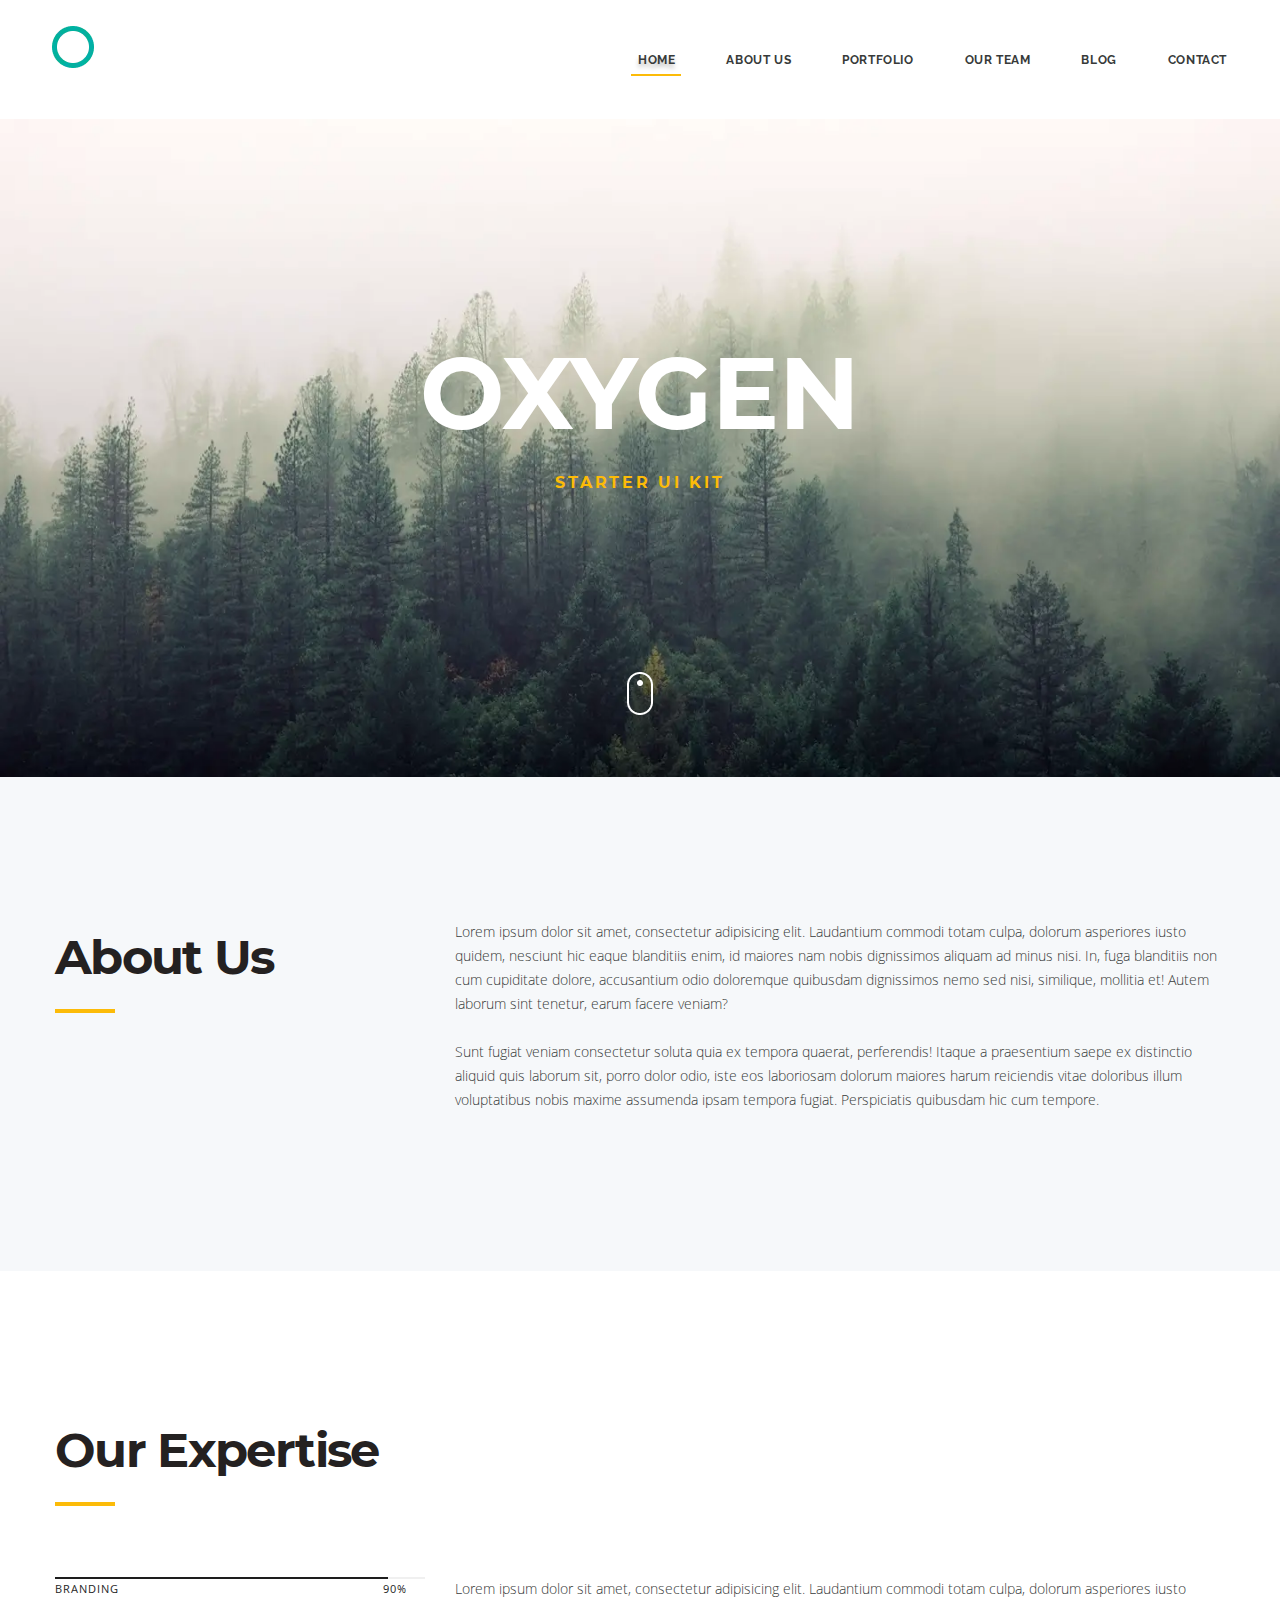
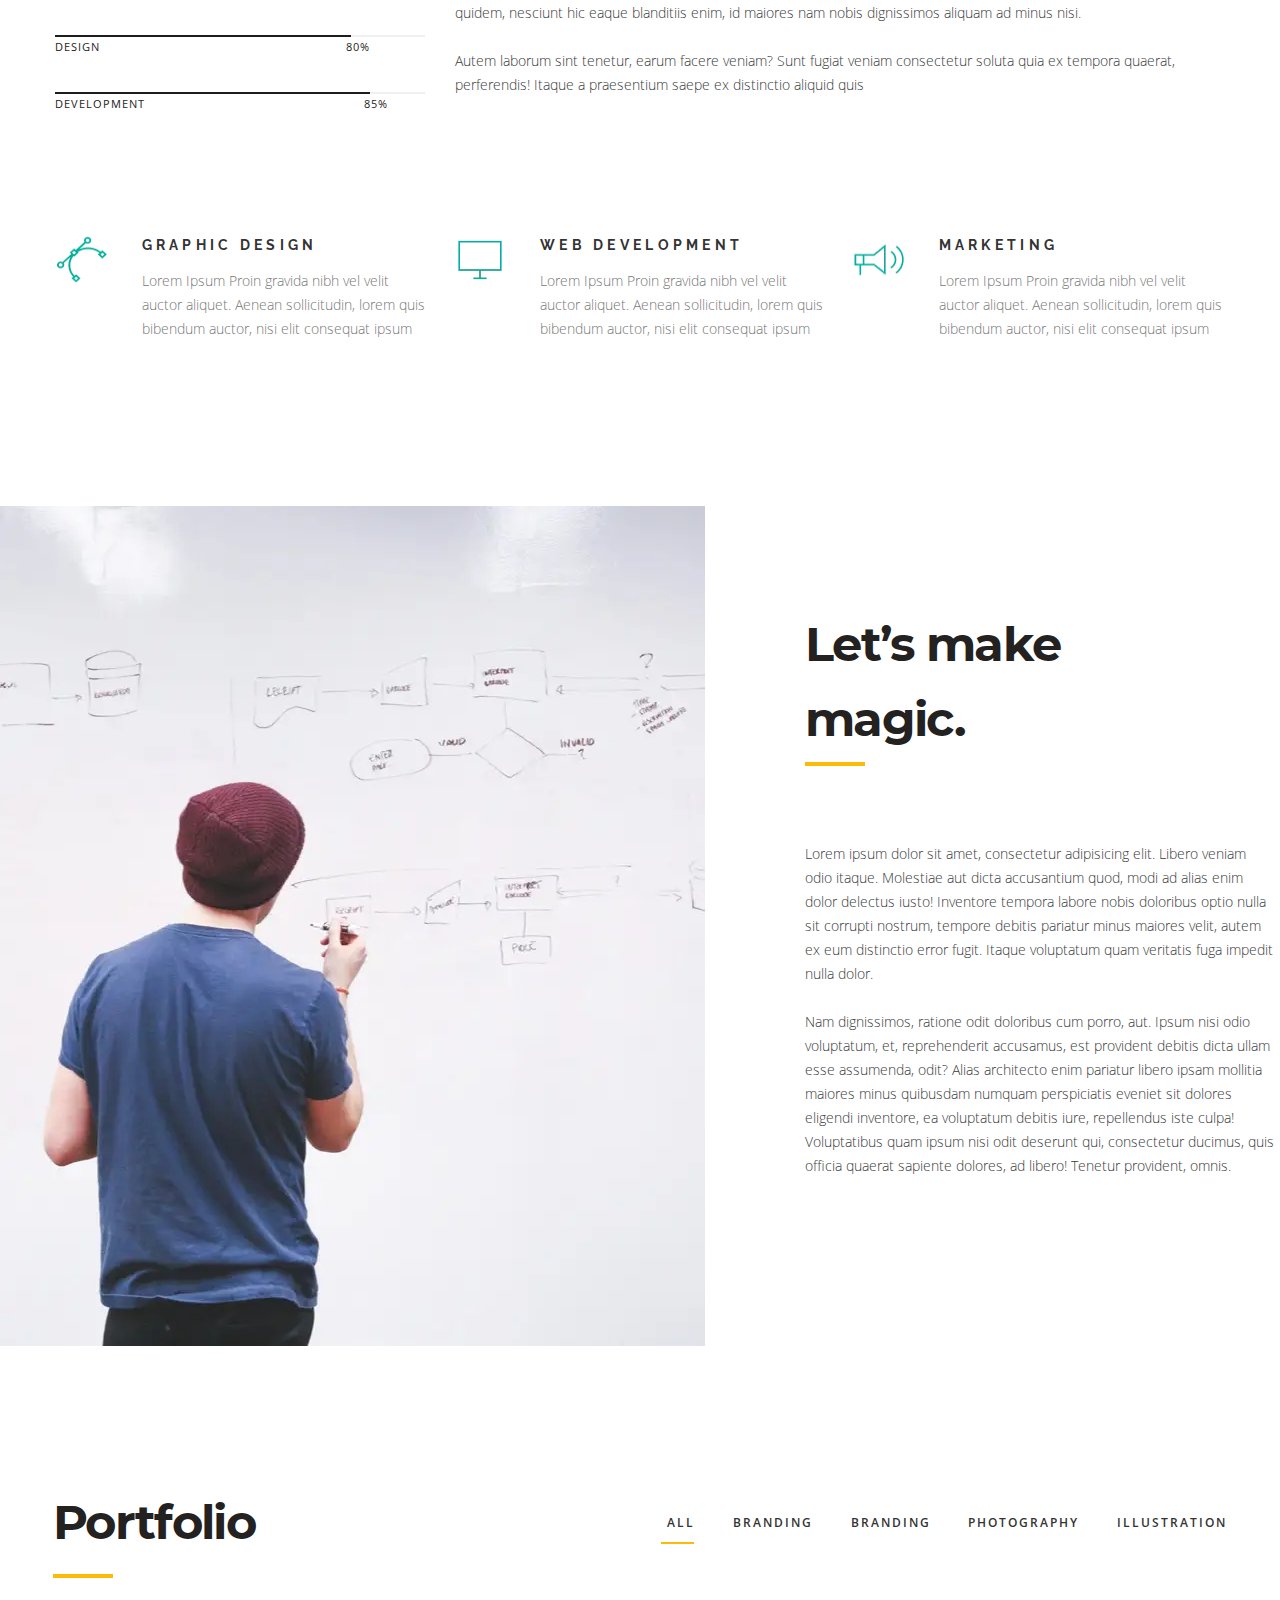
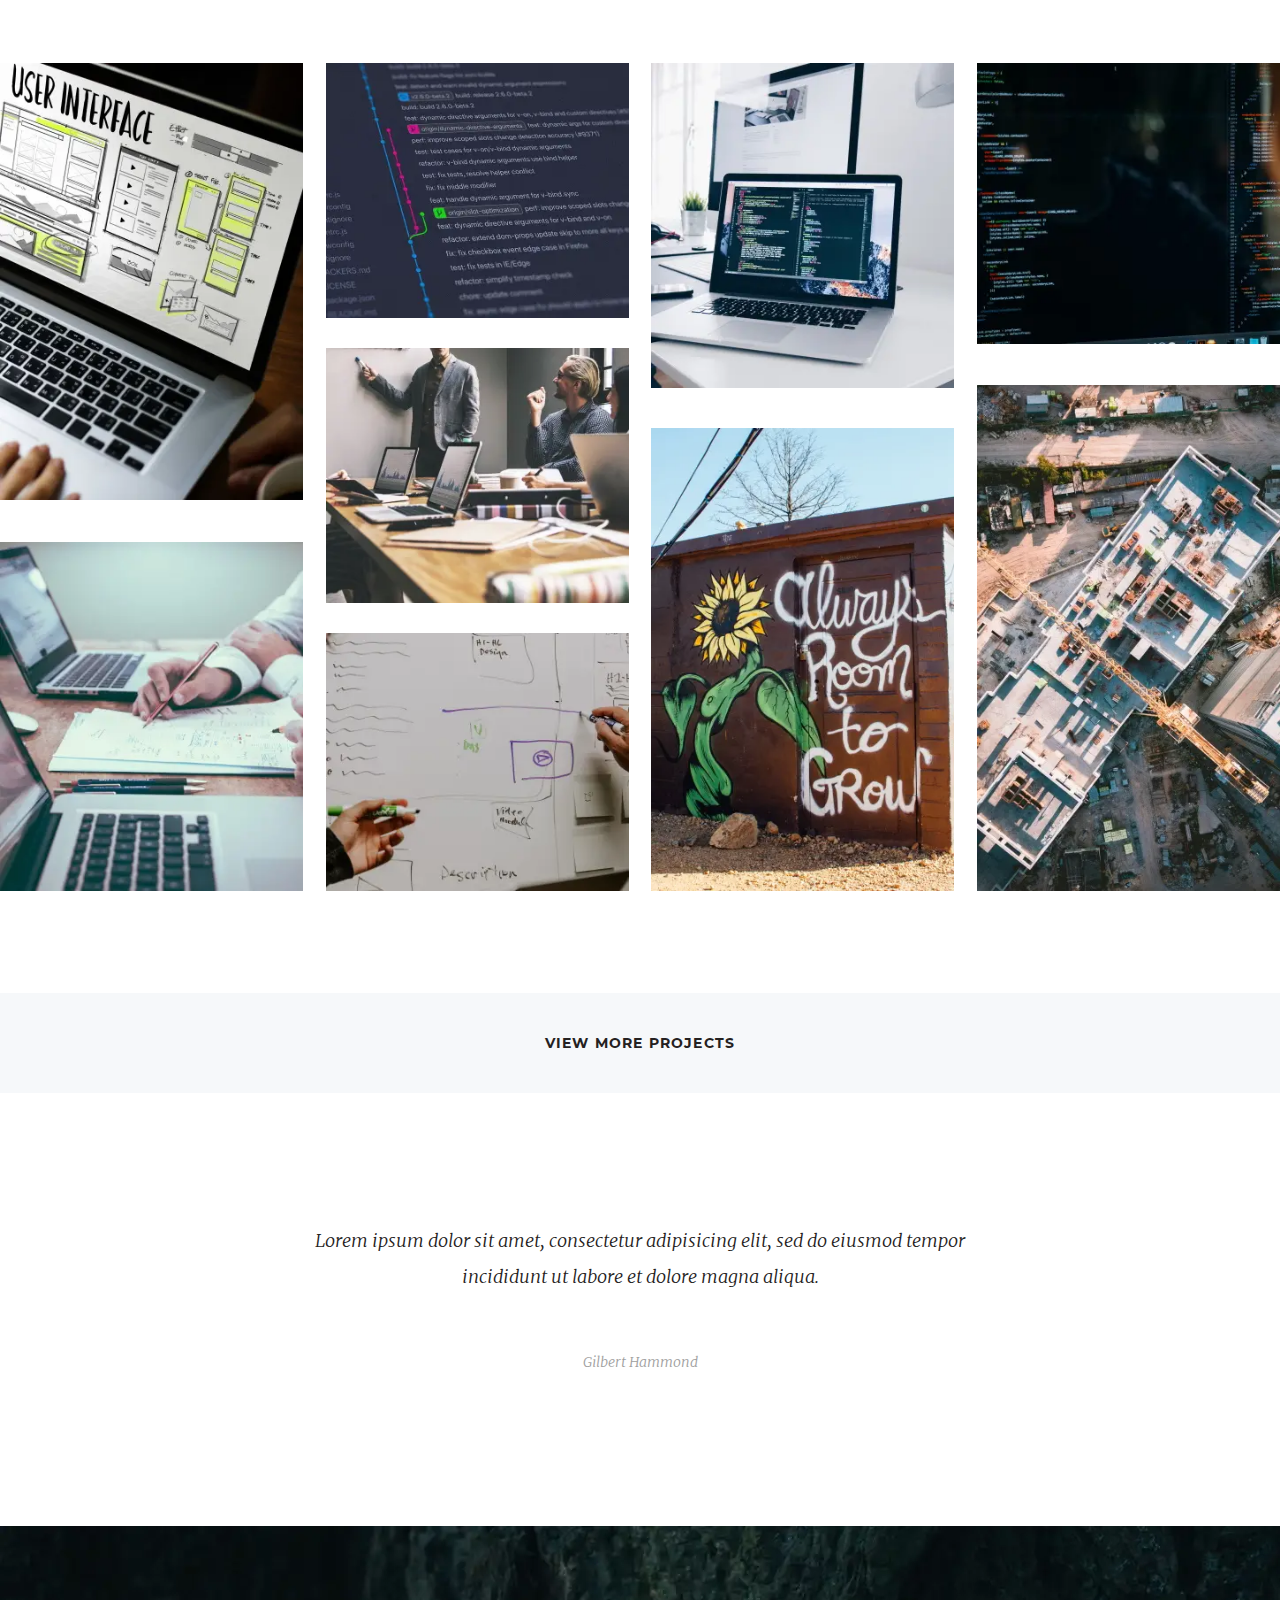
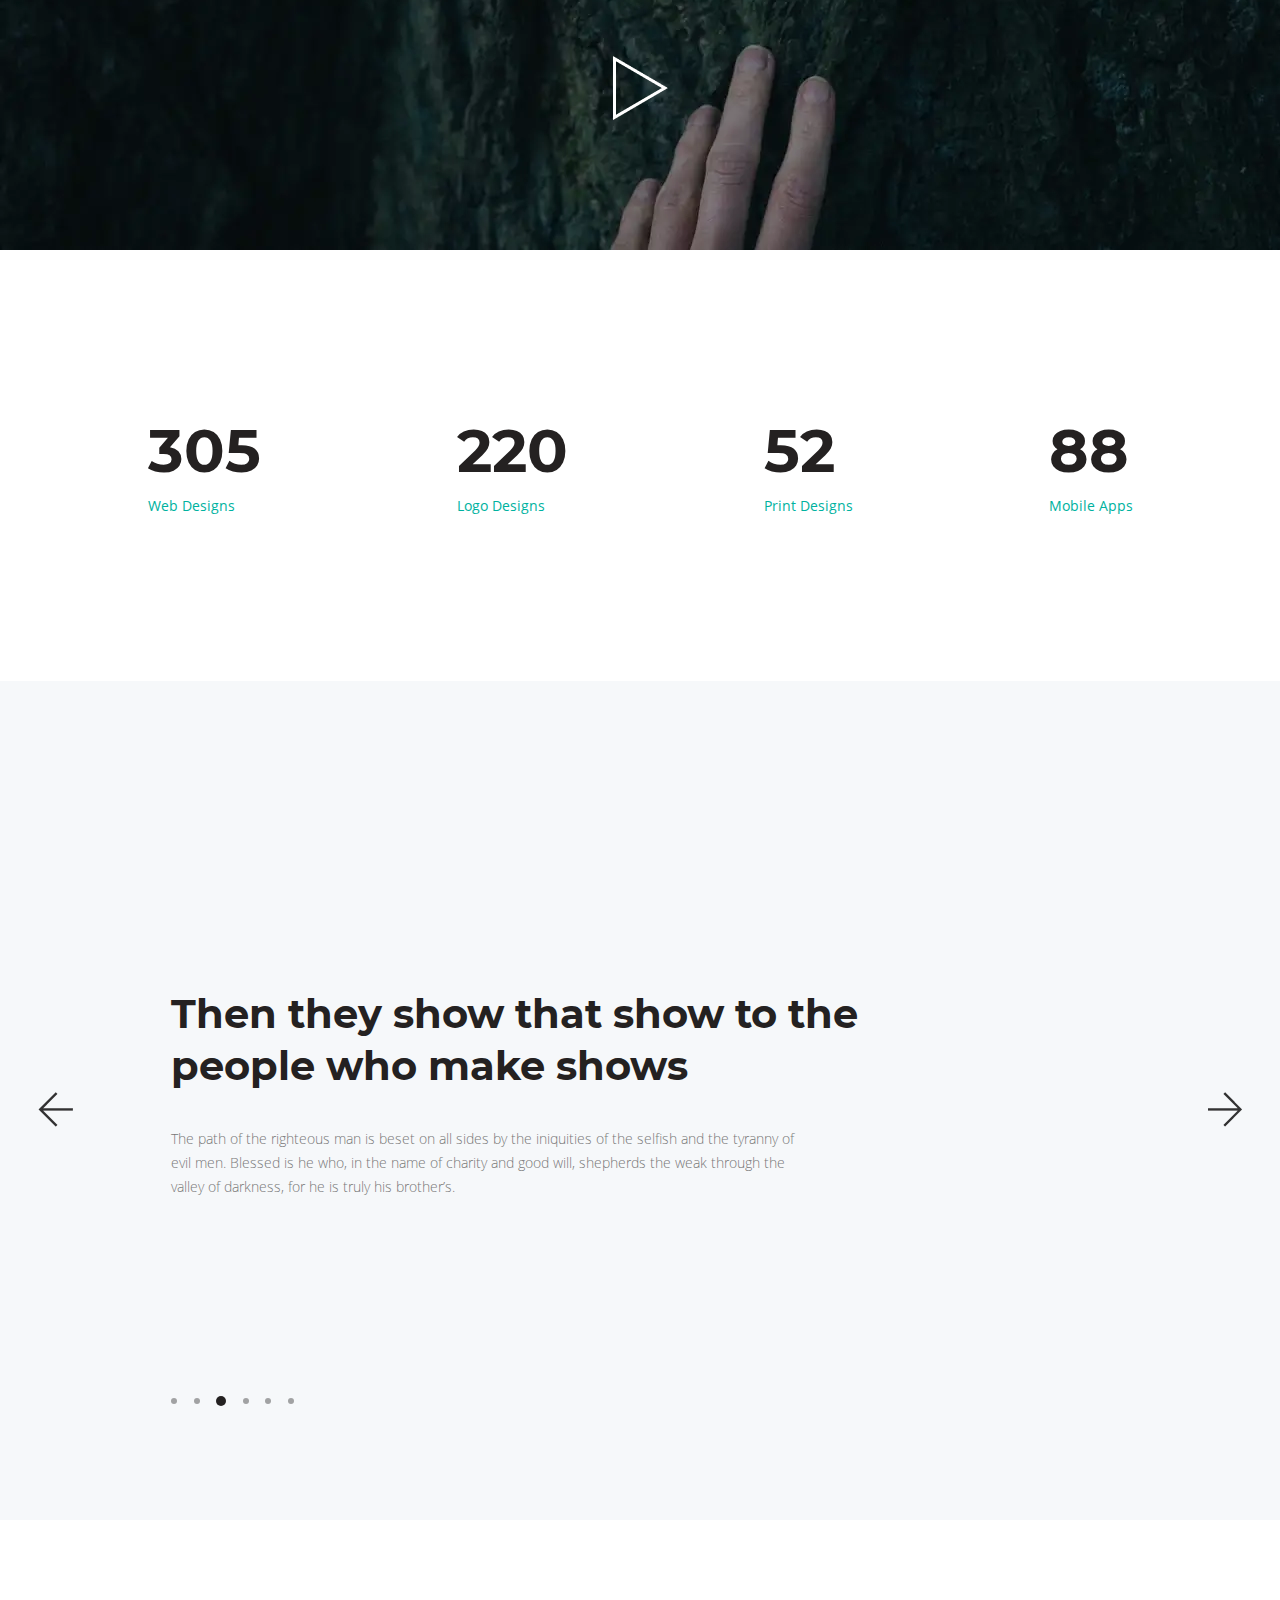
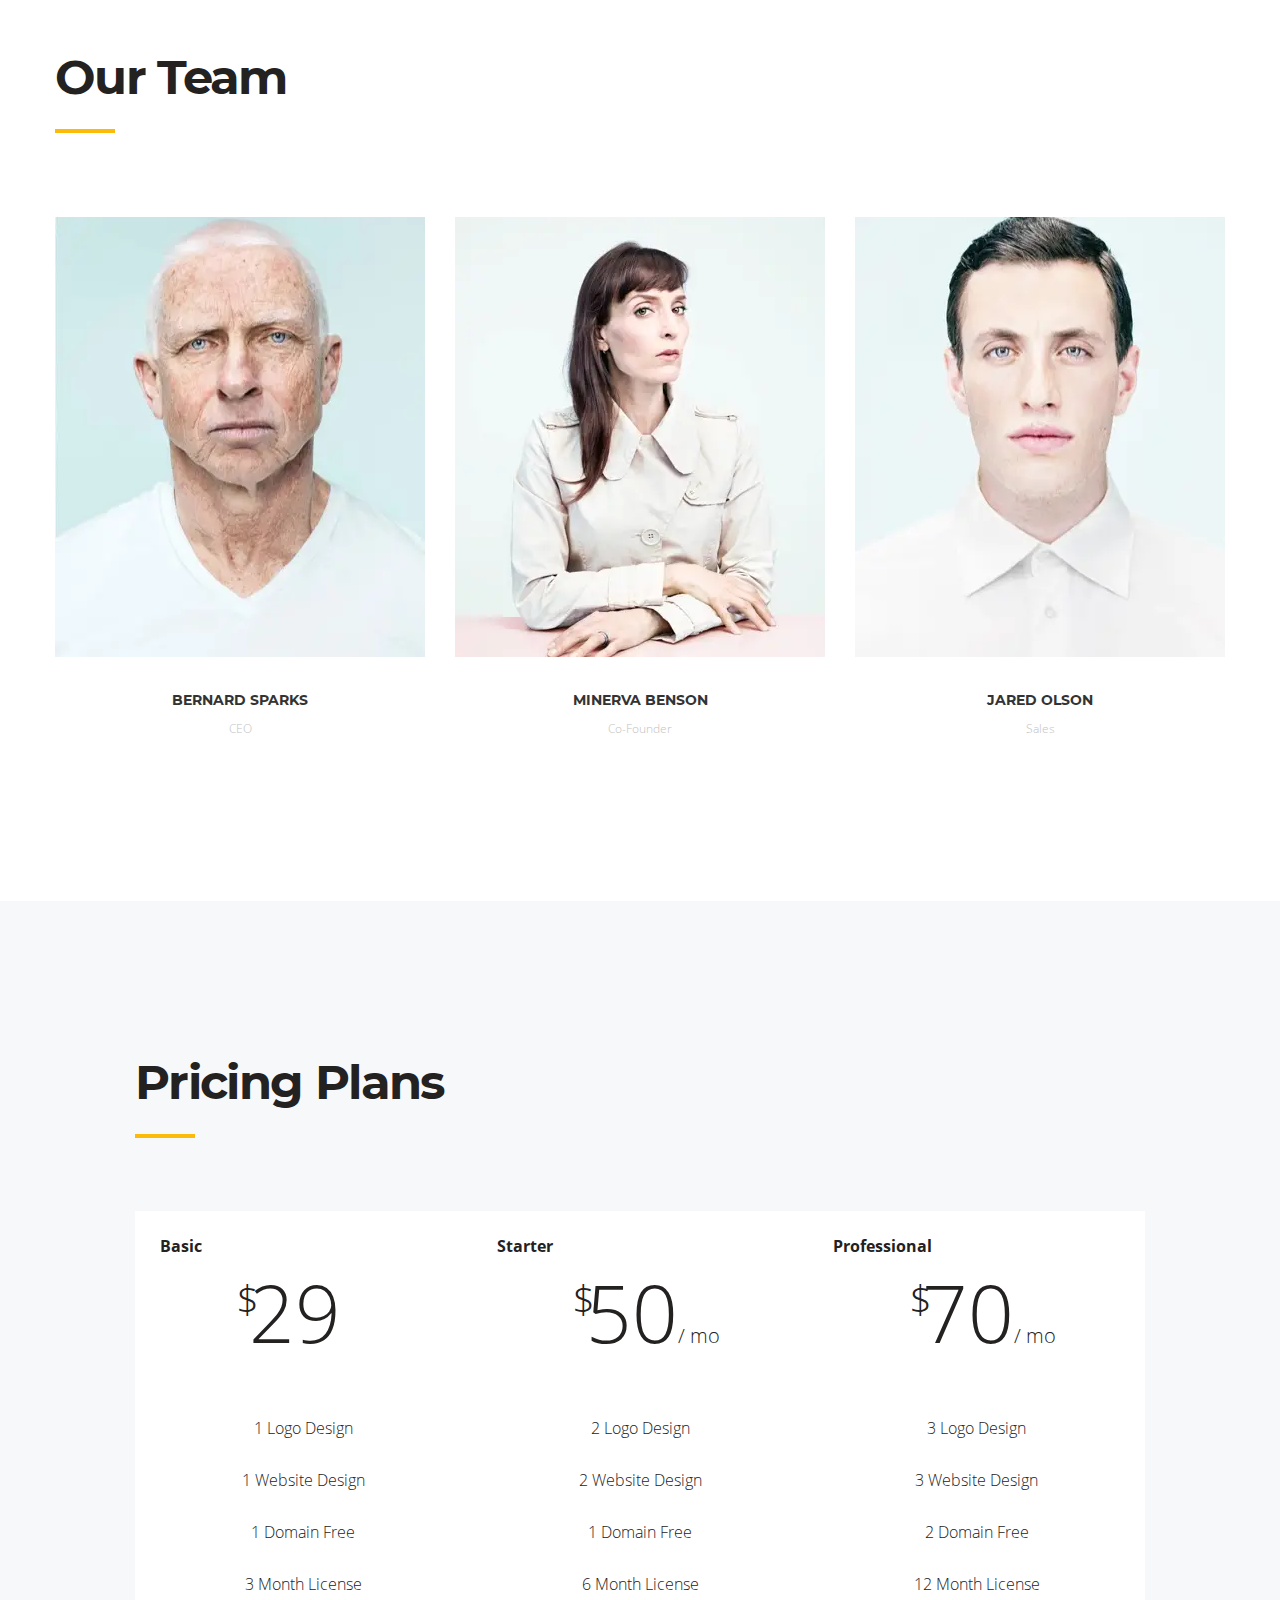
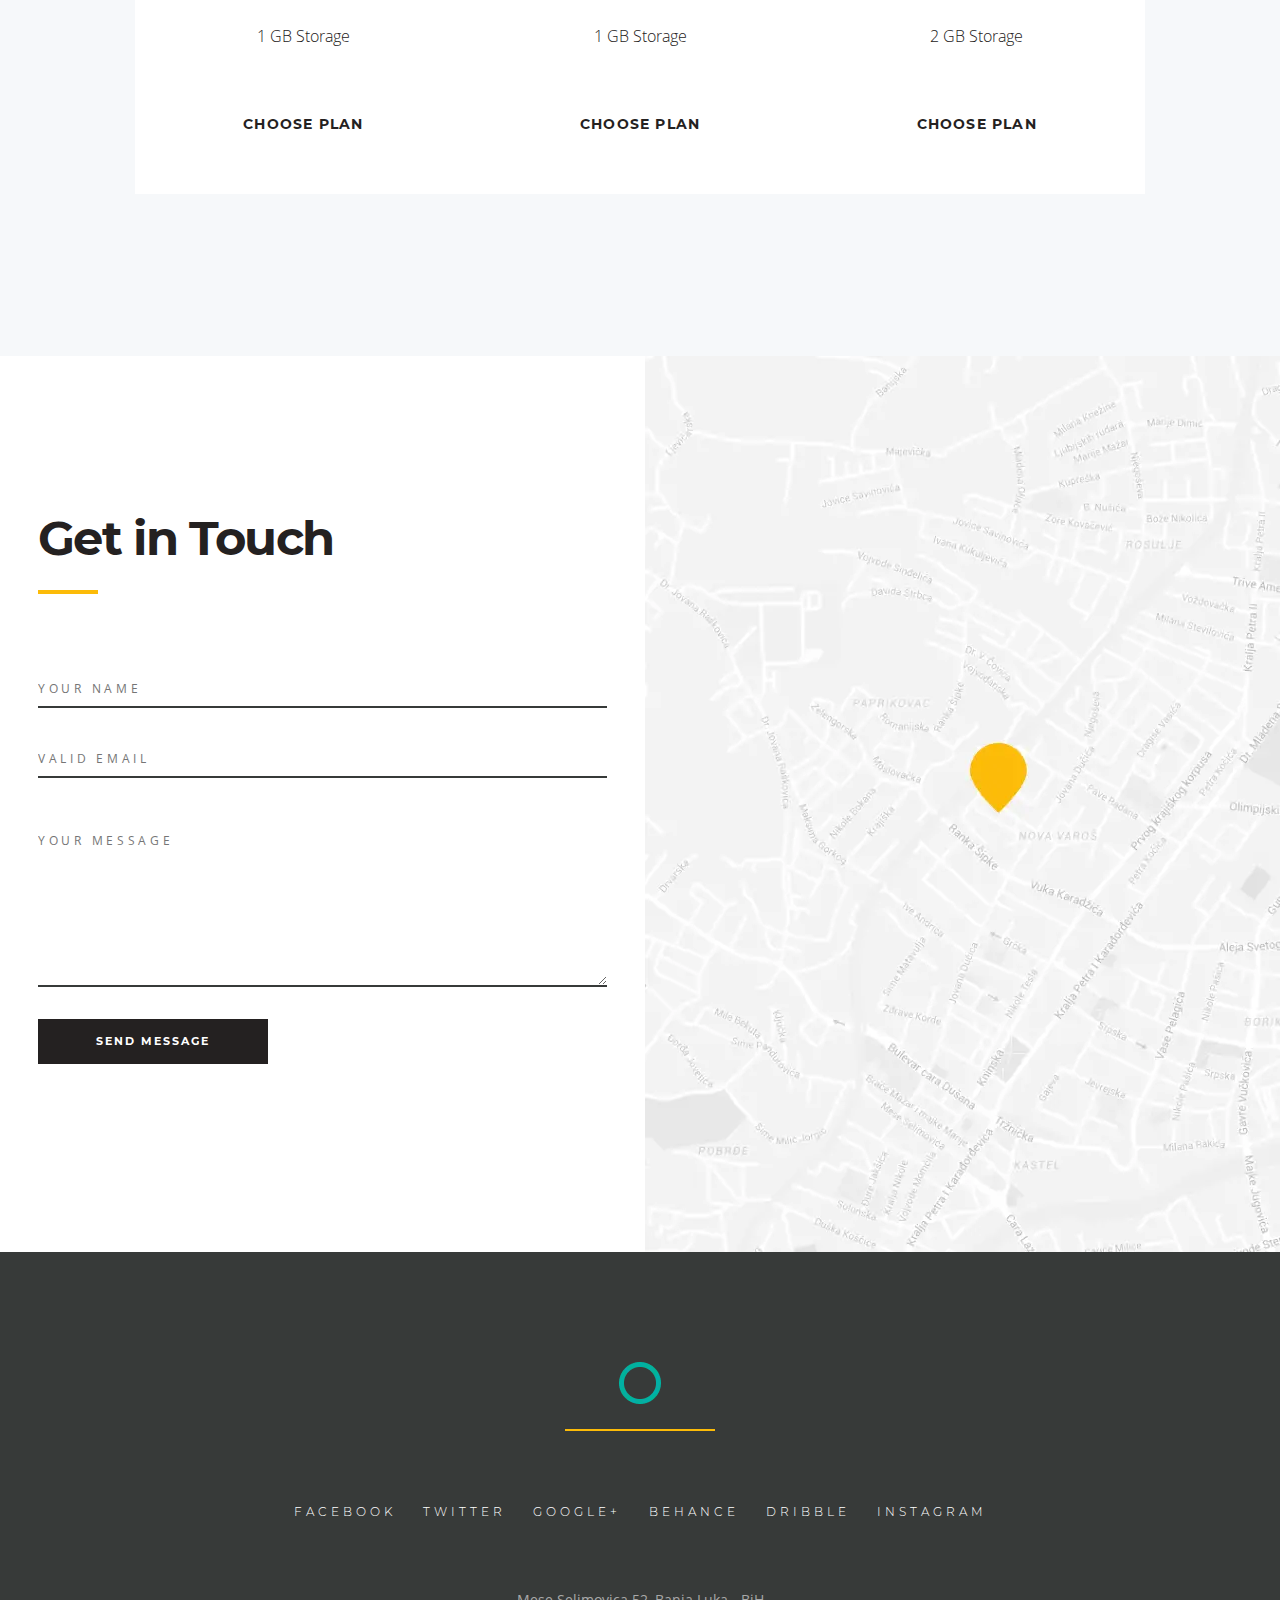
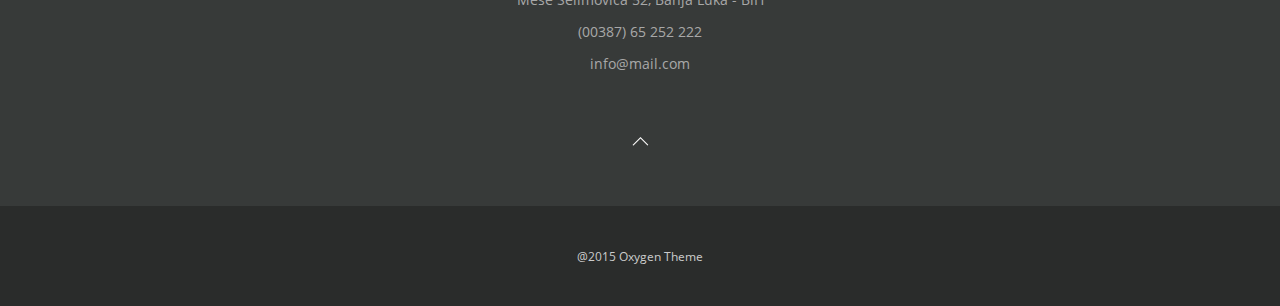
<file: index.html>
<!DOCTYPE html>
<html lang="en">

<head>
	<meta charset="UTF-8">
	<meta name="viewport" content="width=1440">
	<link rel="stylesheet" href="css/style.min.css">
	<title>Oxygen</title>
</head>

<body>
	<!-- Секция Header -->
	<header class="header">
		<!-- Верхний блок секции(ВНЕШНЯЯ ОБЁРТКА) -->
		<div class="header__top">
			<!-- Контейнер ограничивающий ширину -->
			<div class="container">
				<!-- ВНУТРЕННЯЯ ОБЁРТКА (Блок из 2х элементов(Иконка + Меню)) -->
				<div class="header__top-inner">
					<!-- лого -->
					<div class="logo">

						<a class="logo__link" href="#">
							<picture>
								<source srcset="img/Header/Icons/Logo.webp" type="image/webp"><img class="logo__img"
									src="img/Header/Icons/Logo.png" alt="Логотип">
							</picture>
						</a>
					</div>
					<!-- меню -->
					<nav class="menu">
						<!-- список позиций меню -->
						<ul class="menu__list">
							<!-- Позиция меню -->
							<li class="menu__list-item">
								<a class="menu__link menu__link_active" href="#">HOME</a>
							</li>
							<!-- Позиция меню -->
							<li class="menu__list-item">
								<a class="menu__link" href="#">ABOUT US</a>
							</li>
							<!-- Позиция меню -->
							<li class="menu__list-item">
								<a class="menu__link" href="#">PORTFOLIO</a>
							</li>
							<!-- Позиция меню -->
							<li class="menu__list-item">
								<a class="menu__link" href="#">OUR TEAM</a>
							</li>
							<!-- Позиция меню -->
							<li class="menu__list-item">
								<a class="menu__link" href="#">BLOG</a>
							</li>
							<!-- Позиция меню -->
							<li class="menu__list-item">
								<a class="menu__link" href="#">CONTACT</a>
							</li>

						</ul>
					</nav>
				</div>
			</div>
		</div>

		<!-- Нижний блок секции -->
		<div class="header__content">
			<!-- Контейнер ограничивающий ширину -->
			<div class="container">
				<!-- Блок из заголовка, -->
				<div class="header__content-inner">
					<!-- Заголовок -->
					<h1 class="header__content-title">OXYGEN</h1>
					<!-- Описание -->
					<p class="header__content-description">STARTER UI KIT</p>
					<!-- Указатель прокрутки -->
					<div class="header__content-decor"></div>
				</div>
			</div>
		</div>
	</header>
	<!-- Секция About -->
	<section class="about">
		<div class="container">
			<div class="about__inner">
				<!-- title(стандартные стили) about__title(внешние отступы)  -->
				<h2 class="title about__title">
					About Us
				</h2>
				<div class="about__text">
					<p>Lorem ipsum dolor sit amet, consectetur adipisicing elit. Laudantium commodi totam culpa, dolorum
						asperiores iusto quidem, nesciunt hic eaque blanditiis enim, id maiores nam nobis dignissimos
						aliquam ad minus nisi. In, fuga blanditiis non cum cupiditate dolore, accusantium odio
						doloremque quibusdam dignissimos nemo sed nisi, similique, mollitia et! Autem laborum sint
						tenetur, earum facere veniam? </p>
					<br>
					<p>Sunt fugiat veniam consectetur soluta quia ex tempora quaerat, perferendis! Itaque a praesentium
						saepe ex distinctio aliquid quis laborum sit, porro dolor odio, iste eos laboriosam dolorum
						maiores harum reiciendis vitae doloribus illum voluptatibus nobis maxime assumenda ipsam tempora
						fugiat. Perspiciatis quibusdam hic cum tempore.</p>
				</div>
			</div>
		</div>
	</section>
	<!-- Третяя секция "Expertise" -->
	<section class="expertise page__expertise">
		<div class="container">
			<!-- Заголовок -->
			<h2 class="title">
				Our Expertise
			</h2>
			<!-- Контент в середине -->
			<div class="expertise__content">
				<!-- Обёртка для двух блоков -->
				<div class="expertise__content-items">
					<!-- Branding -->

					<div class="expertise__content-item-box">
						<div class="expertise__item-rate">
							<span class="expertise__progress-bar" style="width: 90%"></span>
						</div>

						<div class="expertise__item-value" style="width: 95%">
							<span class="expertise__name-value">BRANDING</span>
							<span class="expertise__name-value">90%</span>
						</div>
					</div>

					<!-- design -->
					<div class="expertise__content-item-box">
						<div class="expertise__item-rate">
							<span class="expertise__progress-bar" style="width: 80%"></span>
						</div>

						<div class="expertise__item-value" style="width: 85%">
							<span class="expertise__name-value">DESIGN</span>
							<span class="expertise__name-value">80%</span>
						</div>
					</div>

					<!-- development -->

					<div class="expertise__content-item-box">
						<div class="expertise__item-rate">
							<span class="expertise__progress-bar" style="width: 85%"></span>
						</div>

						<div class="expertise__item-value" style="width: 90%">
							<span class="expertise__name-value">DEVELOPMENT</span>
							<span class="expertise__name-value">85%</span>
						</div>
					</div>
				</div>

				<div class="expertise__content-text">
					<p>Lorem ipsum dolor sit amet, consectetur adipisicing elit. Laudantium commodi totam culpa, dolorum
						asperiores iusto quidem, nesciunt hic eaque blanditiis enim, id maiores nam nobis dignissimos
						aliquam ad minus nisi.</p>
					<br>
					<p>Autem laborum sint tenetur, earum facere veniam? Sunt fugiat veniam consectetur soluta quia ex
						tempora quaerat, perferendis! Itaque a praesentium saepe ex distinctio aliquid quis</p>
				</div>
			</div>
			<!-- блок с тремя items -->
			<div class="expertise__items">

				<div class="expertise__item">

					<picture>
						<source srcset="img/Expertise/Icons/vector.webp" type="image/webp"><img
							class="expertise__item-img" src="img/Expertise/Icons/vector.png" alt="Graphic design logo">
					</picture>

					<div class="expertise__item-box">
						<div class="expertise__item-title">GRAPHIC DESIGN</div>
						<div class="expertise__item-text">Lorem Ipsum Proin gravida nibh vel velit auctor aliquet.
							Aenean sollicitudin, lorem quis bibendum auctor, nisi elit consequat ipsum</div>
					</div>
				</div>

				<div class="expertise__item">

					<picture>
						<source srcset="img/Expertise/Icons/monitor.webp" type="image/webp"><img
							class="expertise__item-img" src="img/Expertise/Icons/monitor.png"
							alt="Web Development logo">
					</picture>

					<div class="expertise__item-box">
						<div class="expertise__item-title">WEB DEVELOPMENT</div>
						<div class="expertise__item-text">Lorem Ipsum Proin gravida nibh vel velit auctor aliquet.
							Aenean sollicitudin, lorem quis bibendum auctor, nisi elit consequat ipsum</div>
					</div>
				</div>

				<div class="expertise__item">

					<picture>
						<source srcset="img/Expertise/Icons/speaker_copy.webp" type="image/webp"><img
							class="expertise__item-img" src="img/Expertise/Icons/speaker_copy.png" alt="Marketing Logo">
					</picture>

					<div class="expertise__item-box">
						<div class="expertise__item-title">MARKETING</div>
						<div class="expertise__item-text">Lorem Ipsum Proin gravida nibh vel velit auctor aliquet.
							Aenean sollicitudin, lorem quis bibendum auctor, nisi elit consequat ipsum</div>
					</div>
				</div>

			</div>
		</div>
	</section>
	<!-- Четвёртая секция "Features" -->
	<section class="features page__features">



		<picture>
			<source srcset="img/Features/features.webp" type="image/webp"><img class="features__img"
				src="img/Features/features.png" alt="Man is writing something on the wall">
		</picture>

		<div class="features__inner">

			<h2 class="features__title">
				Let’s make magic.
			</h2>


			<div class="features__text">
				<p>Lorem ipsum dolor sit amet, consectetur adipisicing elit. Libero veniam odio itaque. Molestiae aut
					dicta accusantium quod, modi ad alias enim dolor delectus iusto! Inventore tempora labore nobis
					doloribus optio nulla sit corrupti nostrum, tempore debitis pariatur minus maiores velit, autem ex
					eum distinctio error fugit. Itaque voluptatum quam veritatis fuga impedit nulla dolor.</p>
				<br>
				<p>Nam dignissimos, ratione odit doloribus cum porro, aut. Ipsum nisi odio voluptatum, et, reprehenderit
					accusamus, est provident debitis dicta ullam esse assumenda, odit? Alias architecto enim pariatur
					libero ipsam mollitia maiores minus quibusdam numquam perspiciatis eveniet sit dolores eligendi
					inventore, ea voluptatum debitis iure, repellendus iste culpa! Voluptatibus quam ipsum nisi odit
					deserunt qui, consectetur ducimus, quis officia quaerat sapiente dolores, ad libero! Tenetur
					provident, omnis.</p>
			</div>

		</div>
	</section>
	<!-- Пятая секция "Portfolio" -->
	<section class="portfolio">
		<div class="container">
			<div class="portfolio__head">
				<h2 class="title">
					Portfolio
				</h2>
				<div class="portfolio__links">
					<a class="portfolio__link portfolio__link_active" href="#">ALL</a>
					<a class="portfolio__link" href="#">BRANDING</a>
					<a class="portfolio__link" href="#">BRANDING</a>
					<a class="portfolio__link" href="#">PHOTOGRAPHY</a>
					<a class="portfolio__link" href="#">ILLUSTRATION</a>
				</div>
			</div>

		</div>
		<!-- Flex container -->
		<div class="portfolio__row">
			<!-- flex element -->
			<div class="portfolio__column portfolio__column_first">

				<div class="portfolio__item">
					<div class="portfolio__item-img">
						<picture>
							<source srcset="img/Portfolio/01.webp" type="image/webp"><img src="img/Portfolio/01.jpg"
								alt="" class="portfolio__image">
						</picture>
					</div>
					<div class="portfolio__item-title">OCCA CUPIDATAT</div>
					<div class="portfolio__item-description">DESIGN</div>
				</div>
				<div class="portfolio__item">
					<div class="portfolio__item-img">
						<picture>
							<source srcset="img/Portfolio/02.webp" type="image/webp"><img src="img/Portfolio/02.jpg"
								alt="" class="portfolio__image">
						</picture>
					</div>
					<div class="portfolio__item-title">OCCA CUPIDATAT</div>
					<div class="portfolio__item-description">DESIGN</div>
				</div>

			</div>
			<!-- flex element -->
			<div class="portfolio__column portfolio__column_second">
				<div class="portfolio__item">
					<div class="portfolio__item-img">
						<picture>
							<source srcset="img/Portfolio/03.webp" type="image/webp"><img src="img/Portfolio/03.jpg"
								alt="" class="portfolio__image">
						</picture>
					</div>
					<div class="portfolio__item-title">OCCA CUPIDATAT</div>
					<div class="portfolio__item-description">DESIGN</div>
				</div>
				<div class="portfolio__item">
					<div class="portfolio__item-img">
						<picture>
							<source srcset="img/Portfolio/04.webp" type="image/webp"><img src="img/Portfolio/04.jpg"
								alt="" class="portfolio__image">
						</picture>
					</div>
					<div class="portfolio__item-title">OCCA CUPIDATAT</div>
					<div class="portfolio__item-description">DESIGN</div>
				</div>
				<div class="portfolio__item">
					<div class="portfolio__item-img">
						<picture>
							<source srcset="img/Portfolio/05.webp" type="image/webp"><img src="img/Portfolio/05.jpg"
								alt="" class="portfolio__image">
						</picture>
					</div>
					<div class="portfolio__item-title">OCCA CUPIDATAT</div>
					<div class="portfolio__item-description">DESIGN</div>
				</div>
			</div>

			<!-- flex element -->
			<div class="portfolio__column portfolio__column_third">

				<div class="portfolio__item">
					<div class="portfolio__item-img">
						<picture>
							<source srcset="img/Portfolio/06.webp" type="image/webp"><img src="img/Portfolio/06.jpg"
								alt="" class="portfolio__image">
						</picture>
					</div>
					<div class="portfolio__item-title">OCCA CUPIDATAT</div>
					<div class="portfolio__item-description">DESIGN</div>
				</div>
				<div class="portfolio__item">
					<div class="portfolio__item-img">
						<picture>
							<source srcset="img/Portfolio/07.webp" type="image/webp"><img src="img/Portfolio/07.jpg"
								alt="" class="portfolio__image">
						</picture>
					</div>
					<div class="portfolio__item-title">OCCA CUPIDATAT</div>
					<div class="portfolio__item-description">DESIGN</div>
				</div>

			</div>

			<!-- flex element -->
			<div class="portfolio__column portfolio__column_fourth">

				<div class="portfolio__item">
					<div class="portfolio__item-img">
						<picture>
							<source srcset="img/Portfolio/08.webp" type="image/webp"><img src="img/Portfolio/08.jpg"
								alt="" class="portfolio__image">
						</picture>
					</div>
					<div class="portfolio__item-title">OCCA CUPIDATAT</div>
					<div class="portfolio__item-description">DESIGN</div>
				</div>
				<div class="portfolio__item">
					<div class="portfolio__item-img">
						<picture>
							<source srcset="img/Portfolio/09.webp" type="image/webp"><img src="img/Portfolio/09.jpg"
								alt="" class="portfolio__image">
						</picture>
					</div>
					<div class="portfolio__item-title">OCCA CUPIDATAT</div>
					<div class="portfolio__item-description">DESIGN</div>
				</div>

			</div>
		</div>
		<a class="portfolio__btn-full" href="#">VIEW MORE PROJECTS</a>
	</section>
	<!-- Шестая секция видео -->
	<section class="video">
		<div class="video__text-content">
			<h5 class="video__quote">
				Lorem ipsum dolor sit amet, consectetur adipisicing elit, sed do eiusmod tempor incididunt ut labore et
				dolore magna aliqua.
			</h5>
			<h6 class="video__quote-author">
				Gilbert Hammond
			</h6>
		</div>
		<div class="video__content">
			<a class="video__btn" href="#">

			</a>
		</div>
	</section>
	<!-- Седьмая секция "Statistics" -->
	<section class="statistics">
		<div class="container">
			<div class="statistics__inner">
				<div class="statistics__item">
					<div class="statistics__item-num">305</div>
					<h4 class="statistics__item-text">Web Designs</h4>
				</div>

				<div class="statistics__item">
					<div class="statistics__item-num">220</div>
					<h4 class="statistics__item-text">Logo Designs</h4>
				</div>

				<div class="statistics__item">
					<div class="statistics__item-num">52</div>
					<h4 class="statistics__item-text">Print Designs</h4>
				</div>

				<div class="statistics__item">
					<div class="statistics__item-num">88</div>
					<h4 class="statistics__item-text">Mobile Apps</h4>
				</div>
			</div>
		</div>
	</section>
	<!-- Восьмая секция "Slider" -->
	<section class="slider">
		<div class="slider__item">
			<h2 class="slider__item-title">
				Then they show that show to the people who make shows
			</h2>
			<div class="slider__item-nav">
				<a href="#" class="slider__item-arrow"></a>
				<a href="#" class="slider__item-arrow"></a>
			</div>
			<div class="slider__item-text">
				<p>The path of the righteous man is beset on all sides by the iniquities of the selfish and the tyranny
					of evil men. Blessed is he who, in the name of charity and good will, shepherds the weak through the
					valley of darkness, for he is truly his brother’s.</p>
			</div>
			<div class="slider__triggers">
				<button class="slider__trigger"></button>
				<button class="slider__trigger"></button>
				<button class="slider__trigger slider__trigger_active"></button>
				<button class="slider__trigger"></button>
				<button class="slider__trigger"></button>
				<button class="slider__trigger"></button>
			</div>
		</div>
	</section>
	<!-- Девятая секция "Team" -->
	<section class="team">
		<div class="container">
			<h2 class="title team__title">
				Our Team
			</h2>

			<div class="team__items">

				<div class="team__item">
					<picture>
						<source srcset="img/Team/bernard.webp" type="image/webp"><img class="team__item-img"
							src="img/Team/bernard.png" alt="BERNARD SPARKS">
					</picture>
					<div class="team__item-name">BERNARD SPARKS</div>
					<div class="team__item-position">CEO</div>
				</div>

				<div class="team__item">
					<picture>
						<source srcset="img/Team/minerva.webp" type="image/webp"><img class="team__item-img"
							src="img/Team/minerva.png" alt="MINERVA BENSON">
					</picture>
					<div class="team__item-name">MINERVA BENSON</div>
					<div class="team__item-position">Co-Founder</div>
				</div>

				<div class="team__item">
					<picture>
						<source srcset="img/Team/jared.webp" type="image/webp"><img class="team__item-img"
							src="img/Team/jared.png" alt="JARED OLSON">
					</picture>
					<div class="team__item-name">JARED OLSON</div>
					<div class="team__item-position">Sales</div>
				</div>

			</div>
		</div>
	</section>
	<!-- Десятая секция "Pricing" -->
	<section class="pricing">
		<div class="container">
			<h2 class="title pricing__title">Pricing Plans</h2>

			<div class="pricing__items">

				<div class="pricing__item">
					<h3 class="pricing__item-name">Basic</h3>
					<div class="pricing__item-rate">29<span class="pricing__rate-period pricing__rate-period_basic">/
							mo</span></div>
					<ul class="pricing__list">
						<li class="pricing__list-item">1 Logo Design</li>
						<li class="pricing__list-item">1 Website Design</li>
						<li class="pricing__list-item">1 Domain Free</li>
						<li class="pricing__list-item">3 Month License</li>
						<li class="pricing__list-item">1 GB Storage</li>
					</ul>
					<a class="pricing__btn" href="#">CHOOSE PLAN</a>
				</div>

				<div class="pricing__item">
					<h3 class="pricing__item-name">Starter</h3>
					<div class="pricing__item-rate">50<span class="pricing__rate-period">/ mo</span></div>
					<ul class="pricing__list">
						<li class="pricing__list-item">2 Logo Design</li>
						<li class="pricing__list-item">2 Website Design</li>
						<li class="pricing__list-item">1 Domain Free</li>
						<li class="pricing__list-item">6 Month License</li>
						<li class="pricing__list-item">1 GB Storage</li>
					</ul>
					<a class="pricing__btn" href="#">CHOOSE PLAN</a>
				</div>

				<div class="pricing__item">
					<h3 class="pricing__item-name">Professional</h3>
					<div class="pricing__item-rate">70<span class="pricing__rate-period">/ mo</span></div>
					<ul class="pricing__list">
						<li class="pricing__list-item">3 Logo Design</li>
						<li class="pricing__list-item">3 Website Design</li>
						<li class="pricing__list-item">2 Domain Free</li>
						<li class="pricing__list-item">12 Month License</li>
						<li class="pricing__list-item">2 GB Storage</li>
					</ul>
					<a class="pricing__btn" href="#">CHOOSE PLAN</a>
				</div>
			</div>
		</div>
	</section>
	<!-- Одиннадцатая секция "Contact" -->
	<section class="contact">
		<div class="container">
			<div class="contact__inner">
				<div class="contact__content">
					<h2 class="title contact__title">Get in Touch</h2>
					<form class="contact__form" action="#">
						<input class="contact__form-input" type="text" placeholder="YOUR NAME">
						<input class="contact__form-input" type="text" placeholder="VALID EMAIL">
						<textarea class="contact__form-input contact__form-input_textarea"
							placeholder="YOUR MESSAGE"></textarea>
						<button class="contact__form-btn">SEND MESSAGE</button>
					</form>
				</div>
				<div class="contact__map">
					<picture>
						<source srcset="img/Contact/map.webp" type="image/webp"><img src="img/Contact/map.png"
							alt="Company Address" class="contact__map-img">
					</picture>
				</div>
			</div>
		</div>
	</section>
	<!-- Двенадцатая секция "Footer" -->
	<footer class="footer">
		<div class="footer__content">
			<div class="container">

				<div class="logo logo_line">
					<a class="logo__link" href="#">
						<picture>
							<source srcset="img/Footer/Icons/Shape.webp" type="image/webp"><img class="logo__img"
								src="img/Footer/Icons/Shape.png" alt="LOGO">
						</picture>
					</a>
				</div>

				<div class="footer__social">
					<a class="footer__social-link" href="#">FACEBOOK</a>
					<a class="footer__social-link" href="#">TWITTER</a>
					<a class="footer__social-link" href="#">GOOGLE+</a>
					<a class="footer__social-link" href="#">BEHANCE</a>
					<a class="footer__social-link" href="#">DRIBBLE</a>
					<a class="footer__social-link" href="#">INSTAGRAM</a>
				</div>
				<div class="footer__bottom">
					<div class="footer__address">Mese Selimovica 52, Banja Luka - BiH</div>
					<a class="footer__phone" href="tel:0038765252222">(00387) 65 252 222</a>
					<a class="footer__email" href="mailto:info@mail.com">info@mail.com</a>
					<a class="footer__to-top-btn" href="#"></a>
				</div>
			</div>
		</div>
		<div class="footer__copy">
			<div class="footer__copy-content">
				@2015 Oxygen Theme
			</div>
		</div>
	</footer>
	<script src="js/script.min.js"></script>
</body>

</html>
</file>
<file: css/style.min.css>
@charset "UTF-8";*{padding:0;margin:0;border:0}*,:after,:before{-webkit-box-sizing:border-box;box-sizing:border-box}:active,:focus{outline:0}a:active,a:focus{outline:0}aside,footer,header,nav{display:block}body,html{height:100%;width:100%;font-size:100%;line-height:1;font-size:14px;-ms-text-size-adjust:100%;-moz-text-size-adjust:100%;-webkit-text-size-adjust:100%}button,input,textarea{font-family:inherit}input::-ms-clear{display:none}button{cursor:pointer}button::-moz-focus-inner{padding:0;border:0}a,a:visited{text-decoration:none}a:hover{text-decoration:none}ul li{list-style:none}img{vertical-align:top}h1,h2,h3,h4,h5,h6{font-size:inherit;font-weight:400}@font-face{font-family:Merriweather;font-display:swap;src:url(../fonts/Merriweather-LightItalic.woff) format("woff"),url(../fonts/Merriweather-LightItalic.woff2) format("woff2");font-weight:300;font-style:italic}@font-face{font-family:Montserrat;font-display:swap;src:url(../fonts/Montserrat-Bold.woff) format("woff"),url(../fonts/Montserrat-Bold.woff2) format("woff2");font-weight:700;font-style:normal}@font-face{font-family:Montserrat;font-display:swap;src:url(../fonts/Montserrat-Light.woff) format("woff"),url(../fonts/Montserrat-Light.woff2) format("woff2");font-weight:300;font-style:normal}@font-face{font-family:"Open Sans";font-display:swap;src:url(../fonts/OpenSans-Bold.woff) format("woff"),url(../fonts/OpenSans-Bold.woff2) format("woff2");font-weight:700;font-style:normal}@font-face{font-family:"Open Sans";font-display:swap;src:url(../fonts/OpenSans-Light.woff) format("woff"),url(../fonts/OpenSans-Light.woff2) format("woff2");font-weight:300;font-style:normal}@font-face{font-family:"Open Sans";font-display:swap;src:url(../fonts/OpenSans-SemiBold.woff) format("woff"),url(../fonts/OpenSans-SemiBold.woff2) format("woff2");font-weight:600;font-style:normal}@font-face{font-family:Raleway;font-display:swap;src:url(../fonts/Raleway-Bold.woff) format("woff"),url(../fonts/Raleway-Bold.woff2) format("woff2");font-weight:700;font-style:normal}@font-face{font-family:"Open Sans";font-display:swap;src:url(../fonts/OpenSans-Regular.woff) format("woff"),url(../fonts/OpenSans-Regular.woff2) format("woff2");font-weight:400;font-style:normal}.header{background:#fff}.header__top-inner{display:-webkit-box;display:-ms-flexbox;display:flex;-webkit-box-pack:justify;-ms-flex-pack:justify;justify-content:space-between;-webkit-box-align:center;-ms-flex-align:center;align-items:center;max-width:1335px;margin:0 auto;padding:26px 53px 26px 52px}.no-webp .header__content{background:url(../img/Header/Header-bg.png) 0 0/cover no-repeat}.header__content{padding:213px 0 62px 0}.header__content-inner{display:-webkit-box;display:-ms-flexbox;display:flex;-webkit-box-orient:vertical;-webkit-box-direction:normal;-ms-flex-direction:column;flex-direction:column;-webkit-box-align:center;-ms-flex-align:center;align-items:center}.header__content-title{font-family:Montserrat,sans-serif;font-style:normal;font-weight:700;font-size:100px;line-height:122px;color:#fff;text-align:center;margin:0 0 18.5px 0}.header__content-description{font-family:Montserrat,sans-serif;font-weight:700;font-size:16px;line-height:20px;letter-spacing:2.74286px;color:#fcbb08;text-align:center;margin:0 0 179.5px 0}.no-webp .header__content-decor{background:url(../../img/Header/Icons/mouse.png) 0 0 no-repeat}.header__content-decor{width:26px;height:43px;text-align:center}.menu__list{width:589px;display:-webkit-box;display:-ms-flexbox;display:flex;-webkit-box-pack:justify;-ms-flex-pack:justify;justify-content:space-between}.menu__link{font-family:Raleway,sans-serif;font-weight:700;font-size:12px;line-height:14px;letter-spacing:.6px;color:#373a39}.menu__link_active{font-weight:900;text-shadow:0 4px 4px rgba(0,0,0,.25);position:relative}.menu__link_active:after{content:"";position:absolute;width:50px;height:2px;left:-6.59px;top:21px;border:1px solid #fcbb08}.about{background:#f6f8fa}.about__inner{padding:143px 0 159px 0;width:1170px;margin:0 auto;display:-webkit-box;display:-ms-flexbox;display:flex}.about__title{width:267px;white-space:nowrap;margin:0 133px 0 0}.about__text{font-family:'Open Sans',sans-serif;font-weight:300;font-size:14px;line-height:24px;color:#373a39;display:inline-block;width:770px}.title{font-family:Montserrat,sans-serif;font-weight:700;font-size:48px;line-height:75px;letter-spacing:-1.65px;color:#242121;position:relative}.title:after{content:'';position:absolute;width:60px;height:4px;left:0;top:89px;background:#fcbb08}.expertise__content{display:-webkit-box;display:-ms-flexbox;display:flex;-webkit-box-pack:justify;-ms-flex-pack:justify;justify-content:space-between;margin:89px 0 121px}.expertise__content-items{width:370px;height:137px;display:-webkit-box;display:-ms-flexbox;display:flex;-webkit-box-orient:vertical;-webkit-box-direction:normal;-ms-flex-direction:column;flex-direction:column;-webkit-box-pack:justify;-ms-flex-pack:justify;justify-content:space-between}.expertise__item-rate{position:relative;width:370px;height:2px;background:#f0f0f0}.expertise__progress-bar{display:block;height:100%;background:#1d1d1d}.expertise__item-value{display:-webkit-box;display:-ms-flexbox;display:flex;-webkit-box-pack:justify;-ms-flex-pack:justify;justify-content:space-between}.expertise__name-value{font-family:'Open Sans',sans-serif;font-size:11px;line-height:20px;letter-spacing:1px;color:#1d1d1d}.expertise__content-text{width:770px;font-family:'Open Sans',sans-serif;font-weight:300;font-size:14px;line-height:24px;color:#373a39}.expertise__items{width:1167px;margin:0 auto;display:-webkit-box;display:-ms-flexbox;display:flex;-webkit-box-pack:justify;-ms-flex-pack:justify;justify-content:space-between}.expertise__item{width:370px;display:-webkit-box;display:-ms-flexbox;display:flex;-webkit-box-pack:justify;-ms-flex-pack:justify;justify-content:space-between}.expertise__item-img{width:50px;height:50px}.expertise__item-box{margin:0 0 0 35px}.expertise__item-title{font-family:Raleway,sans-serif;font-weight:700;font-size:14px;line-height:20px;letter-spacing:4.29px;color:#333;margin:0 0 14px 0}.expertise__item-text{font-family:'Open Sans',sans-serif;font-weight:300;font-size:14px;line-height:24px;color:#777}.page__expertise{width:1170px;margin:0 auto;padding:142px 0 165px}.features__img{display:block;max-width:705px;height:100%}.features__inner{padding:101px 0 180px 0;margin:0 0 0 100px}.features__title{width:427px;height:168px;font-family:Montserrat,sans-serif;font-weight:700;font-size:48px;line-height:75px;letter-spacing:-1.65px;color:#242121;position:relative}.features__title:after{content:'';position:absolute;width:60px;height:4px;left:0;top:155px;background:#fcbb08}.features__text{margin:67px 0 0 0;font-family:'Open Sans',sans-serif;font-weight:300;font-size:14px;line-height:24px;color:#373a39;height:324px;width:470px}.page__features{display:-webkit-box;display:-ms-flexbox;display:flex}.portfolio__head{width:1174px;margin:0 auto;display:-webkit-box;display:-ms-flexbox;display:flex;-webkit-box-pack:justify;-ms-flex-pack:justify;justify-content:space-between;-webkit-box-align:center;-ms-flex-align:center;align-items:center;padding:139px 0 103px}.portfolio__links{width:560px;display:-webkit-box;display:-ms-flexbox;display:flex;-webkit-box-pack:justify;-ms-flex-pack:justify;justify-content:space-between}.portfolio__link{font-family:'Open Sans',sans-serif;font-weight:600;font-size:12px;line-height:24px;letter-spacing:2px;color:#333}.portfolio__link_active{position:relative}.portfolio__link_active:after{content:'';position:absolute;width:33px;height:2px;left:-6px;top:31px;border:1px solid #fcbb08}.portfolio__row{display:-webkit-box;display:-ms-flexbox;display:flex;max-height:992px;margin:0 0 72px 0;-webkit-box-pack:justify;-ms-flex-pack:justify;justify-content:space-between}.portfolio__column{display:-webkit-box;display:-ms-flexbox;display:flex;-webkit-box-flex:0;-ms-flex:0 1 25%;flex:0 1 25%;-webkit-box-orient:vertical;-webkit-box-direction:normal;-ms-flex-direction:column;flex-direction:column;-webkit-box-pack:justify;-ms-flex-pack:justify;justify-content:space-between;margin:0 22px 0 0;max-height:992px}.portfolio__column:last-child{margin:0}.portfolio__item{display:-webkit-box;display:-ms-flexbox;display:flex;-webkit-box-orient:vertical;-webkit-box-direction:normal;-ms-flex-direction:column;flex-direction:column;-webkit-box-pack:justify;-ms-flex-pack:justify;justify-content:space-between}.portfolio__image{max-width:100%}.portfolio__item-title{font-family:'Open Sans',sans-serif;font-weight:600;font-size:14px;line-height:14px;letter-spacing:1.4px;color:#fff}.portfolio__item-description{font-family:'Open Sans',sans-serif;font-weight:300;font-size:12px;line-height:16px;letter-spacing:1px;color:#fff}.portfolio__btn-full{width:100%;height:100px;background:#f6f8fa;font-family:Montserrat,sans-serif;font-weight:700;font-size:14px;line-height:17px;display:-webkit-box;display:-ms-flexbox;display:flex;-webkit-box-pack:center;-ms-flex-pack:center;justify-content:center;-webkit-box-align:center;-ms-flex-align:center;align-items:center;letter-spacing:1.2px;color:#242121}.video__text-content{width:100%;padding:130px 0 148px 0;display:-webkit-box;display:-ms-flexbox;display:flex;-webkit-box-orient:vertical;-webkit-box-direction:normal;-ms-flex-direction:column;flex-direction:column;-webkit-box-pack:center;-ms-flex-pack:center;justify-content:center;-webkit-box-align:center;-ms-flex-align:center;align-items:center;text-align:center}.video__quote{font-family:Merriweather,serif;font-style:italic;font-weight:300;font-size:18px;line-height:36px;color:#242121;margin:0 0 51px 0;max-width:650.5px}.video__quote-author{font-family:Merriweather,serif;font-style:italic;font-weight:300;font-size:14px;line-height:32px;color:#9e9e9e;text-align:center}.no-webp .video__content{background:url(../img/Video/video-bg.png) 0 0/cover no-repeat}.video__content{height:324px}.no-webp .video__btn{background:url(../img/Video/Icons/play.png) center no-repeat}.video__btn{display:block;width:100%;height:100%}.statistics{padding:164px 0 166px 0}.statistics__inner{display:-webkit-box;display:-ms-flexbox;display:flex;max-width:985px;margin:0 auto;-webkit-box-pack:justify;-ms-flex-pack:justify;justify-content:space-between}.statistics__item-num{font-family:Montserrat;font-weight:700;font-size:60px;line-height:73px;color:#242121;margin:0 0 9px 0}.statistics__item-text{font-family:Open Sans;font-size:14px;line-height:19px;color:#00b2a0}.slider{background:#f6f8fa;padding:307px 37px 114px 38px}.slider__item-title{font-family:Montserrat;font-weight:700;font-size:40px;line-height:52px;color:#242121;max-width:704px;max-height:104px;margin:0 0 0 133px}.slider__item-nav{display:-webkit-box;display:-ms-flexbox;display:flex;-webkit-box-pack:justify;-ms-flex-pack:justify;justify-content:space-between}.no-webp .slider__item-arrow:first-child{background:url(../img/Slider/Icons/Shape.png) 0 0 no-repeat}.slider__item-arrow:first-child{display:block;width:35px;height:35px}.no-webp .slider__item-arrow:last-child{background:url(../img/Slider/Icons/arrow-right.png) 0 0 no-repeat}.slider__item-arrow:last-child{display:block;width:35px;height:35px}.slider__item-text{font-family:Open Sans;font-weight:300;font-size:14px;line-height:24px;color:#777;max-width:630px;text-align:left;margin:0 0 197px 133px}.slider__triggers{display:-webkit-box;display:-ms-flexbox;display:flex;max-width:123px;-webkit-box-pack:justify;-ms-flex-pack:justify;justify-content:space-between;-webkit-box-align:center;-ms-flex-align:center;align-items:center;margin:0 0 0 133px}.slider__trigger{width:6px;height:6px;border-radius:50%;background:#242121;opacity:.4}.slider__trigger_active{width:10px;height:10px;background:#242121;border-radius:50%;opacity:1}.team{padding:120px 0 164px 0}.team__title{margin:0 auto 102px;max-width:1170px}.team__items{margin:0 auto;max-width:1170px;display:-webkit-box;display:-ms-flexbox;display:flex;-webkit-box-pack:justify;-ms-flex-pack:justify;justify-content:space-between}.team__item{display:-webkit-box;display:-ms-flexbox;display:flex;-webkit-box-orient:vertical;-webkit-box-direction:normal;-ms-flex-direction:column;flex-direction:column;-webkit-box-align:center;-ms-flex-align:center;align-items:center}.team__item-img{margin:0 0 35px 0}.team__item-name{margin:0 0 12px 0;font-family:Montserrat;font-weight:700;font-size:14px;line-height:17px;color:#333}.team__item-position{font-family:Open Sans;font-weight:300;font-size:12px;line-height:16px;color:#c2c2c2}.pricing{padding:144px 135px 162px 135px;background:#f6f8fa}.pricing__title{max-width:1170px;margin:0 auto 91px}.pricing__items{max-width:1170px;margin:0 auto;display:-webkit-box;display:-ms-flexbox;display:flex;-webkit-box-pack:justify;-ms-flex-pack:justify;justify-content:space-between}.pricing__item{background:#fff;width:370px;height:583px;padding:24px 25px 53px 25px}.pricing__item-name{font-family:Open Sans;font-weight:700;font-size:16px;line-height:22px;color:#242121}.pricing__item-rate{text-align:center;margin:0 0 51px 0;font-family:Open Sans;font-weight:300;font-size:80px;line-height:109px;color:#242121;padding:0 0 0 25px;position:relative}.pricing__item-rate:before{content:'$';position:absolute;width:23px;height:54px;left:75.5px;top:15px;font-family:Open Sans;font-weight:300;font-size:40px;line-height:54px;color:#242121}.pricing__rate-period{font-family:Open Sans;font-weight:300;font-size:20px;line-height:27px;color:#242121}.pricing__rate-period_basic{visibility:hidden}.pricing__list{margin:0 0 69px 0;text-align:center}.pricing__list-item{font-family:Open Sans;font-weight:300;font-size:16px;line-height:22px;color:#242121;margin:0 0 30px 0}.pricing__list-item:last-child{margin:0}.pricing__btn{display:block;font-family:Montserrat;font-weight:700;font-size:14px;line-height:17px;letter-spacing:1.2px;color:#242121;text-align:center}.contact__inner{display:-webkit-box;display:-ms-flexbox;display:flex;-webkit-box-pack:justify;-ms-flex-pack:justify;justify-content:space-between}.contact__content{padding:145px 0 162px 0;margin:0 auto}.contact__title{margin:0 0 94px 0}.contact__form-input{font-family:Open Sans;font-size:12px;line-height:20px;letter-spacing:3.70909px;color:#b8b8b8;width:569px;height:38px;border-bottom:2px solid #373a39;display:-webkit-box;display:-ms-flexbox;display:flex;margin:0 0 32px 0}.contact__form-input:nth-child(2){margin:0 0 53px 0}.contact__form-input_textarea{width:569px;height:156px}.contact__form-btn{width:230px;height:45px;background:#242121;font-family:Montserrat;font-weight:700;font-size:11px;line-height:13px;letter-spacing:2px;color:#fff}.footer{padding:110px 0 0 0;background:#373a39}.footer__content{max-width:692px;margin:0 auto}.footer__social{display:-webkit-box;display:-ms-flexbox;display:flex;-webkit-box-pack:justify;-ms-flex-pack:justify;justify-content:space-between;margin:0 0 65px 0}.footer__social-link{font-family:Montserrat;font-weight:300;font-size:12px;line-height:15px;letter-spacing:4px;color:#fff}.footer__bottom{font-family:Open Sans;font-size:14px;line-height:32px;text-align:center;color:#a8a8a8}.footer__phone{display:block;color:#a8a8a8}.footer__email{display:block;color:#a8a8a8;margin:0 0 57px 0}.no-webp .footer__to-top-btn{background:url(../../img/Footer/Icons/angle-up.png) 0 0 no-repeat}.footer__to-top-btn{width:17px;height:9px;display:block;margin:0 auto 60px}.footer__copy{background:#2a2c2b;padding:43px 0 41px 0}.footer__copy-content{font-family:Open Sans;font-size:12px;line-height:16px;text-align:center;color:#ccc;max-width:692px;margin:0 auto}.logo_line:after{content:'';display:block;width:150px;height:2px;background:#fcbb08;margin:0 auto 73px}.logo__link{display:block;text-align:center}.logo__img{margin:0 0 25px 0}.webp .header__content{background:url(../img/Header/Header-bg.webp) 0 0/cover no-repeat}.webp .header__content-decor{background:url(../../img/Header/Icons/mouse.webp) 0 0 no-repeat}.webp .video__content{background:url(../img/Video/video-bg.webp) 0 0/cover no-repeat}.webp .video__btn{background:url(../img/Video/Icons/play.webp) center no-repeat}.webp .slider__item-arrow:first-child{background:url(../img/Slider/Icons/Shape.webp) 0 0 no-repeat}.webp .slider__item-arrow:last-child{background:url(../img/Slider/Icons/arrow-right.webp) 0 0 no-repeat}.webp .footer__to-top-btn{background:url(../../img/Footer/Icons/angle-up.webp) 0 0 no-repeat}
</file>
